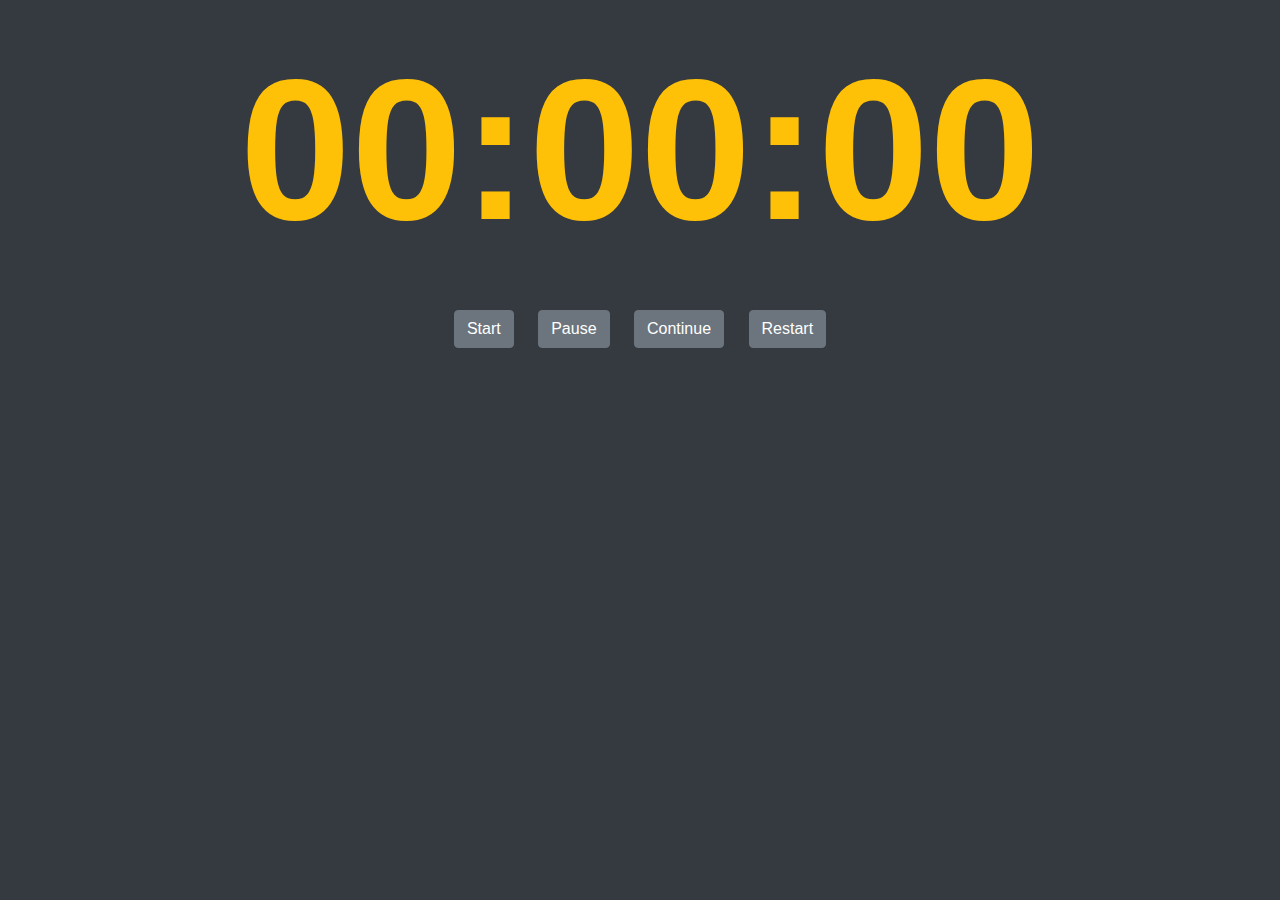
<file: stopwatch/index.html>
<!DOCTYPE html>
<html>
<head>
  <title>Myanmar Web Developer - Episode 66</title>
  <link rel="stylesheet" href="https://stackpath.bootstrapcdn.com/bootstrap/4.5.2/css/bootstrap.min.css">
  <link rel="stylesheet" href="style.css">
</head>
<body>
  <div class="container">
    <div class="stopWatch">00:00:00</div>
    <div>
      <button type="button" class="btn btn-secondary startButton">Start</button>
      <button type="button" class="btn btn-secondary pauseButton">Pause</button>
      <button type="button" class="btn btn-secondary continueButton">Continue</button>
      <button type="button" class="btn btn-secondary restartButton">Restart</button>
    </div>
  </div>
  <script src="script.js"></script>
</body>

</html>
</file>
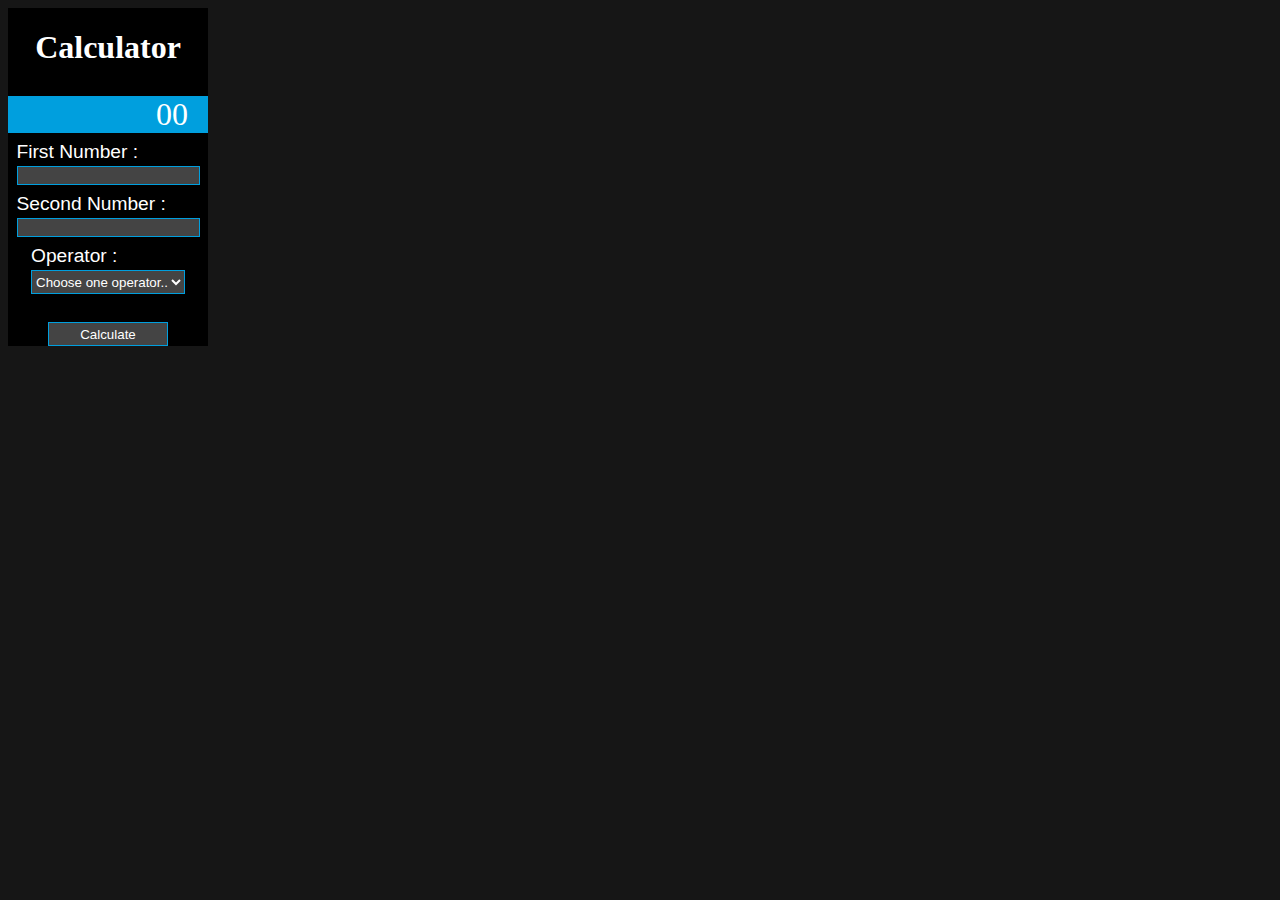
<file: Calculator/calculator.html>
<!DOCTYPE html>
<html lang="en">
  <head>
    <meta charset="UTF-8" />
    <meta http-equiv="X-UA-Compatible" content="IE=edge" />
    <meta name="viewport" content="width=device-width, initial-scale=1.0" />
    <title>Calculator</title>
    <style>
      body {
        background-color: rgb(22, 22, 22);
        color: rgb(255, 255, 255);
        box-sizing: border-box;
      }

      .calculator {
        background-color: rgb(0, 0, 0);
        width: 200px;
        display: flex;
        flex-direction: column;
        justify-content: center;
        align-items: center;
        gap: 0.5rem;
      }

      div .input-group {
        display: flex;
        flex-direction: column;
        gap: 0.2rem;
      }

      .result {
        box-sizing: border-box;
        margin: 0;
        font-size: 2rem;
        background-color: rgb(0, 159, 222);
        width: 100%;
        text-align: right;
        padding-right: 20px;
      }

      div input {
        outline: none;
        background-color: rgb(68, 68, 68);
        border: 1px solid rgb(0, 159, 222);
        color: white;
      }
      div label {
        font-family: Arial, Helvetica, sans-serif;
        font-size: 1.2rem;
        margin: 0px;
      }

      div select {
        background-color: rgb(68, 68, 68);
        border: 1px solid rgb(0, 159, 222);
        color: white;
        height: 1.5rem;
      }

      div button {
        width: 120px;
        background-color: rgb(68, 68, 68);
        border: 1px solid rgb(0, 159, 222);
        color: white;
        height: 1.5rem;
        margin-top: 20px;
      }
      .required {
        color: rgba(255, 0, 0, 0.9);
        font-size: 0.9rem;
      }
    </style>
  </head>
  <body>
    <div class="calculator">
      <h1>Calculator</h1>
      <p class="result" id="result">00</p>
      <div class="input-group">
        <label for="firstNumber">First Number : </label>
        <input type="number" id="firstNumber" />
        <span class="required" id="errorOne">Number One is required</span>
      </div>
      <div class="input-group">
        <label for="firstNumber">Second Number : </label>
        <input type="number" id="secondNumber" />
        <span class="required" id="errorTwo">Number Two is required</span>
      </div>
      <div class="input-group">
        <label for="firstNumber">Operator : </label>
        <select id="operator">
          <option value="default">Choose one operator..</option>
          <option value="addition">+</option>
          <option value="subtraction">-</option>
          <option value="multiplication">*</option>
          <option value="division">/</option>
        </select>
        <span class="required" id="errorOperator">Operator is required</span>
      </div>
      <div>
        <button type="button" id="calcBtn">Calculate</button>
      </div>
    </div>
  </body>
  <script src="./calculator.js"></script>
</html>
</file>
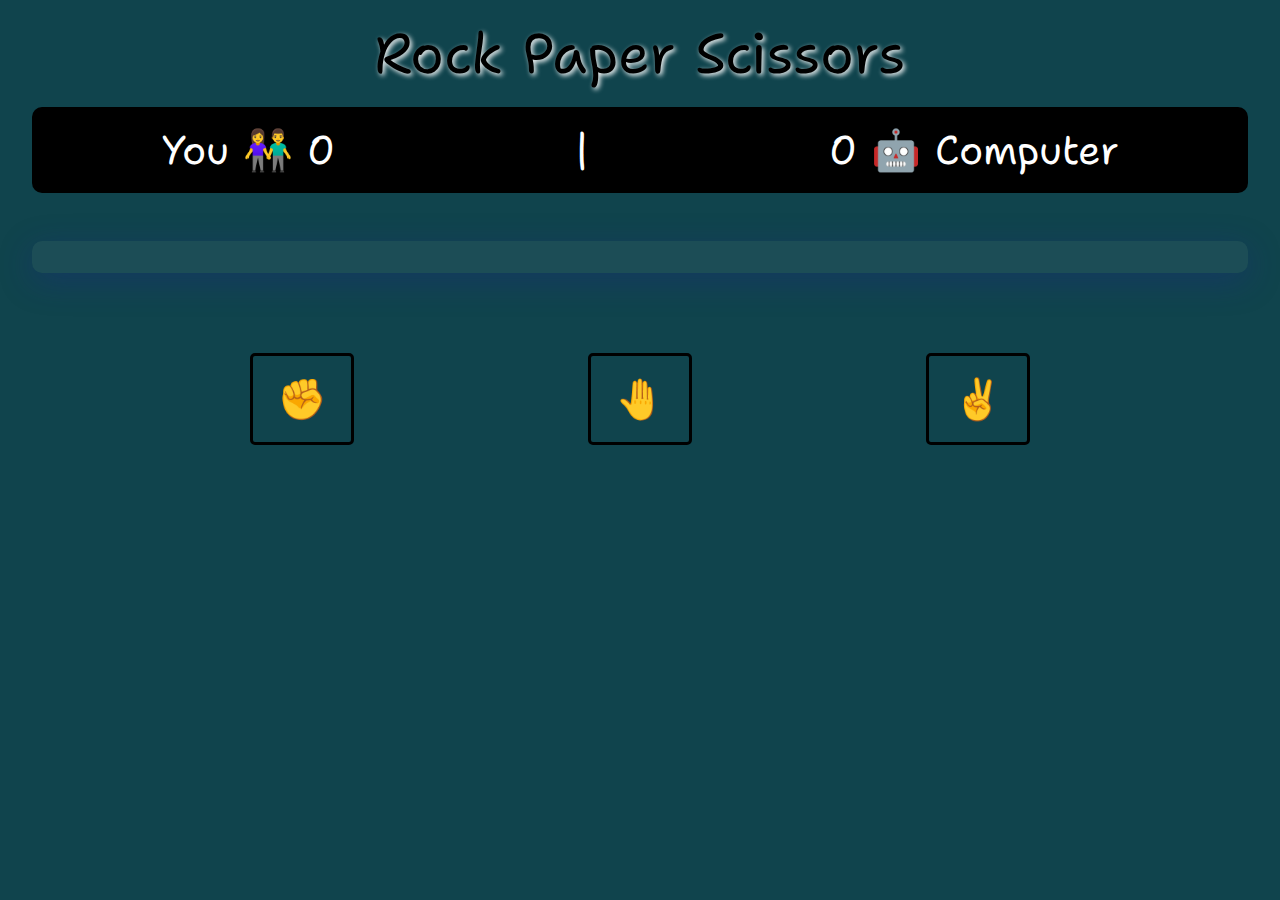
<file: Rock Paper Scissors/index2.html>
<!DOCTYPE html>
<html lang="en">
  <head>
    <meta charset="UTF-8" />
    <meta http-equiv="X-UA-Compatible" content="IE=edge" />
    <meta name="viewport" content="width=device-width, initial-scale=1.0" />
    <title>Document</title>
    <link rel="stylesheet" href="style2.css" />
  </head>
  <body>
    <main>
      <header>Rock Paper Scissors</header>
      <div class="scoreDisplay">
        <span>You 👫 <span id="user_score">0 </span></span> &nbsp;|&nbsp;
        <span><span id="computer_score">0</span> 🤖 Computer</span>
      </div>
      <div id="result_display"></div>
      <div class="btnGroup">
        <button type="button" id="Rock">✊</button>
        <button type="button" id="Paper">🤚</button>
        <button type="button" id="Scissors">✌️</button>
      </div>
    </main>
  </body>
  <script src="./script.js"></script>
</html>
</file>
<file: stopwatch/style.css>
body {
  background-color: #343a40;
}

.container {
  display: flex;
  flex-direction: column;
  align-items: center;
}

.stopWatch {
  color: #ffc107;
  font-size: 200px;
  font-weight: bold;
}

button {
  margin: 10px;
}
</file>
<file: Rock Paper Scissors/style2.css>
@import url("https://fonts.googleapis.com/css2?family=Shantell+Sans:ital,wght@0,300;0,400;0,700;1,500&display=swap");
* {
  padding: 0;
  margin: 0;
  box-sizing: border-box;
  font-family: "Shantell Sans", cursive;
}

body {
  background-color: rgb(40, 40, 40);
}
main {
  color: white;
  background-color: rgb(16, 68, 77);
  text-align: center;
  padding: 1rem;
  height: 100vh;
}

header {
  color: black;
  font-size: 2.5rem;
  text-shadow: 2px 2px 5px rgb(255, 255, 255);
}

.scoreDisplay {
  display: flex;
  justify-content: space-around;
  padding: 1rem;
  font-size: 1.5rem;
  background-color: black;
  margin: 1rem;
  border-radius: 10px;
}

.btnGroup {
  display: flex;
  justify-content: space-evenly;
}

#result_display {
  margin: 3rem 1rem 5rem 1rem;
  font-size: 1.3rem;
  padding: 1rem;
  background: rgba(255, 255, 255, 0.05);
  box-shadow: 0 8px 32px 0 rgba(31, 38, 135, 0.37);
  backdrop-filter: blur(20px);
  -webkit-backdrop-filter: blur(20px);
  border-radius: 10px;
  color: bisque;
}

.btnGroup button {
  border: none;
  padding: 0.5rem 1rem;
  font-size: 1.5rem;
  background-color: rgb(16, 68, 77);
  border: 3px solid black;
  border-radius: 5px;
  transition: 0.5s;
}
.btnGroup button:hover {
  background-color: black;
}

@media screen and (min-width: 760px) {
  header {
    font-size: 3.5rem;
  }
  .btnGroup button {
    font-size: 2.5rem;
    padding: 1rem 1.5rem;
  }
  .scoreDisplay {
    font-size: 2.5rem;
  }
  #result_display {
    font-size: 2rem;
  }
}
</file>
